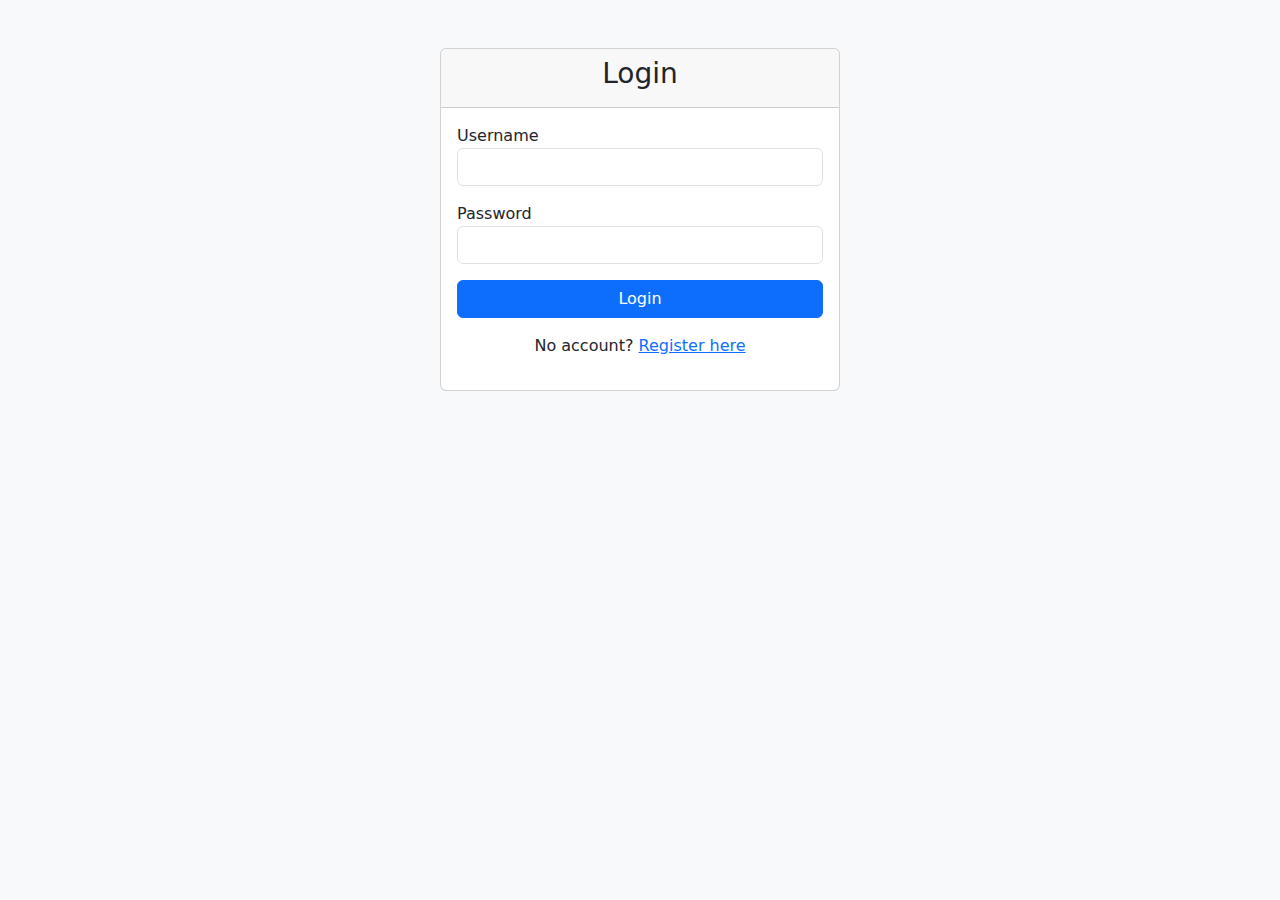
<file: milestone_04/dashboard/templates/login.html>
<!DOCTYPE html>
<html>
<head>
    <title>Login - Crowd Count System</title>
    <link href="https://cdn.jsdelivr.net/npm/bootstrap@5.3.0/dist/css/bootstrap.min.css" rel="stylesheet">
</head>
<body class="bg-light">
    <div class="container mt-5">
        <div class="card mx-auto" style="max-width: 400px;">
            <div class="card-header text-center">
                <h3>Login</h3>
            </div>
            <div class="card-body">
                <form method="post">
                    <div class="mb-3">
                        <label>Username</label>
                        <input type="text" name="username" class="form-control" required>
                    </div>
                    <div class="mb-3">
                        <label>Password</label>
                        <input type="password" name="password" class="form-control" required>
                    </div>
                    <button type="submit" class="btn btn-primary w-100">Login</button>
                </form>
                <p class="text-center mt-3">
                    No account? <a href="/register">Register here</a>
                </p>
            </div>
        </div>
    </div>
</body>
</html>
</file>
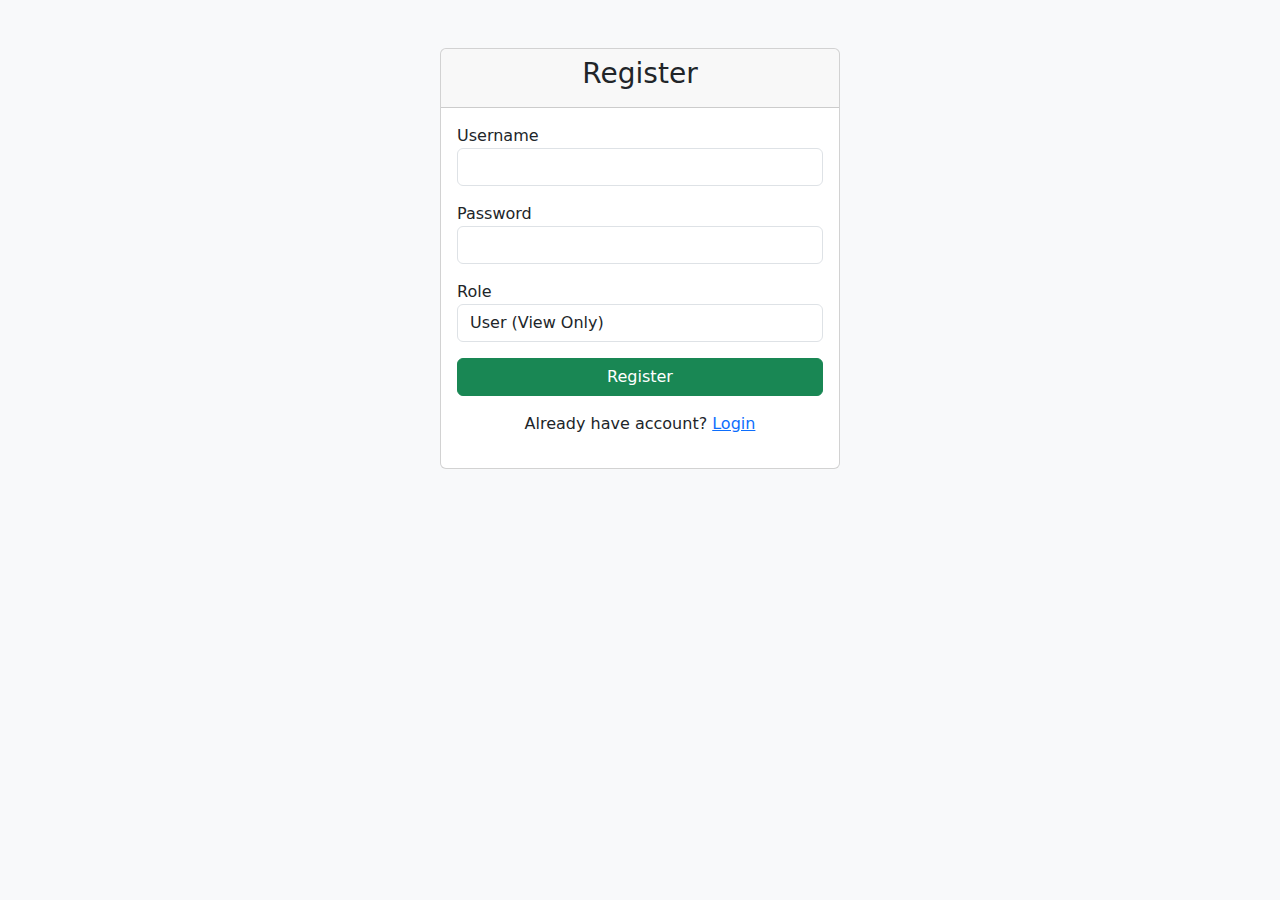
<file: milestone_04/dashboard/templates/register.html>
<!DOCTYPE html>
<html>
<head>
    <title>Register - Crowd Count System</title>
    <link href="https://cdn.jsdelivr.net/npm/bootstrap@5.3.0/dist/css/bootstrap.min.css" rel="stylesheet">
</head>
<body class="bg-light">
    <div class="container mt-5">
        <div class="card mx-auto" style="max-width: 400px;">
            <div class="card-header text-center">
                <h3>Register</h3>
            </div>
            <div class="card-body">
                <form method="post">
                    <div class="mb-3">
                        <label>Username</label>
                        <input type="text" name="username" class="form-control" required>
                    </div>
                    <div class="mb-3">
                        <label>Password</label>
                        <input type="password" name="password" class="form-control" required>
                    </div>
                    <div class="mb-3">
                        <label>Role</label>
                        <select name="role" class="form-control">
                            <option value="user">User (View Only)</option>
                            <option value="admin">Admin (Full Access)</option>
                        </select>
                    </div>
                    <button type="submit" class="btn btn-success w-100">Register</button>
                </form>
                <p class="text-center mt-3">
                    Already have account? <a href="/login">Login</a>
                </p>
            </div>
        </div>
    </div>
</body>
</html>
</file>
